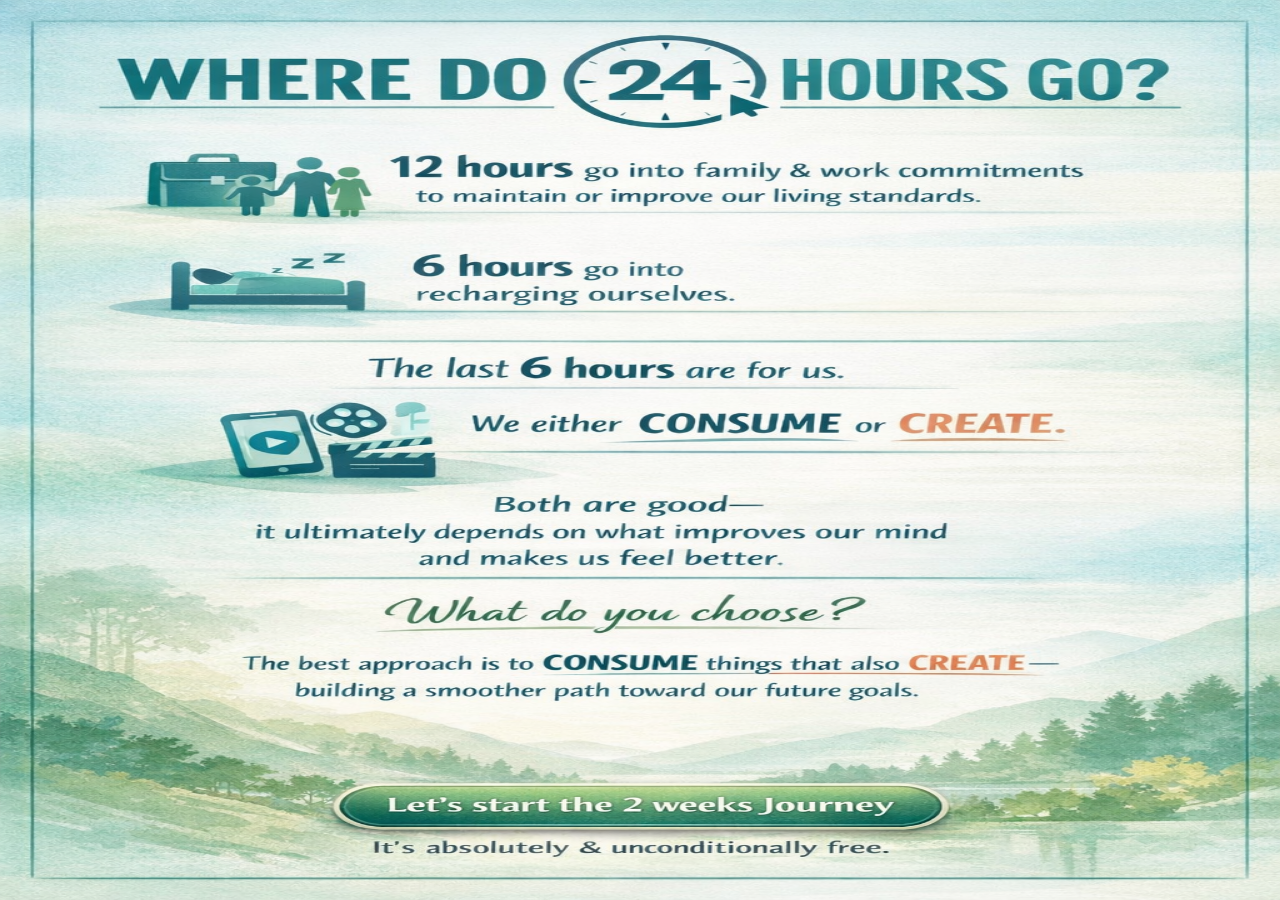
<file: templates/landing.html>
<!DOCTYPE html>
<html>
<head>
	<meta name="viewport" content="width=device-width, initial-scale=1">
	<style>
		html, body{
  margin:0;
  padding:0;
  height:100%;
  overflow:hidden;
}

.landing{
  position:fixed;
  top:0;
  left:0;
  width:100%;
  height:100%;
  background-image:url('/static/landing.png');
  background-size:100% 100%;
  background-position:center;
  background-repeat:no-repeat;
  background-color: white;
}
	</style>
</head>
<body>
<div class="landing" onclick="goToFeed()"></div>
<script>
function goToFeed(){
	window.location.href = "/feed"
}
</script>

</body>
</html>
</file>
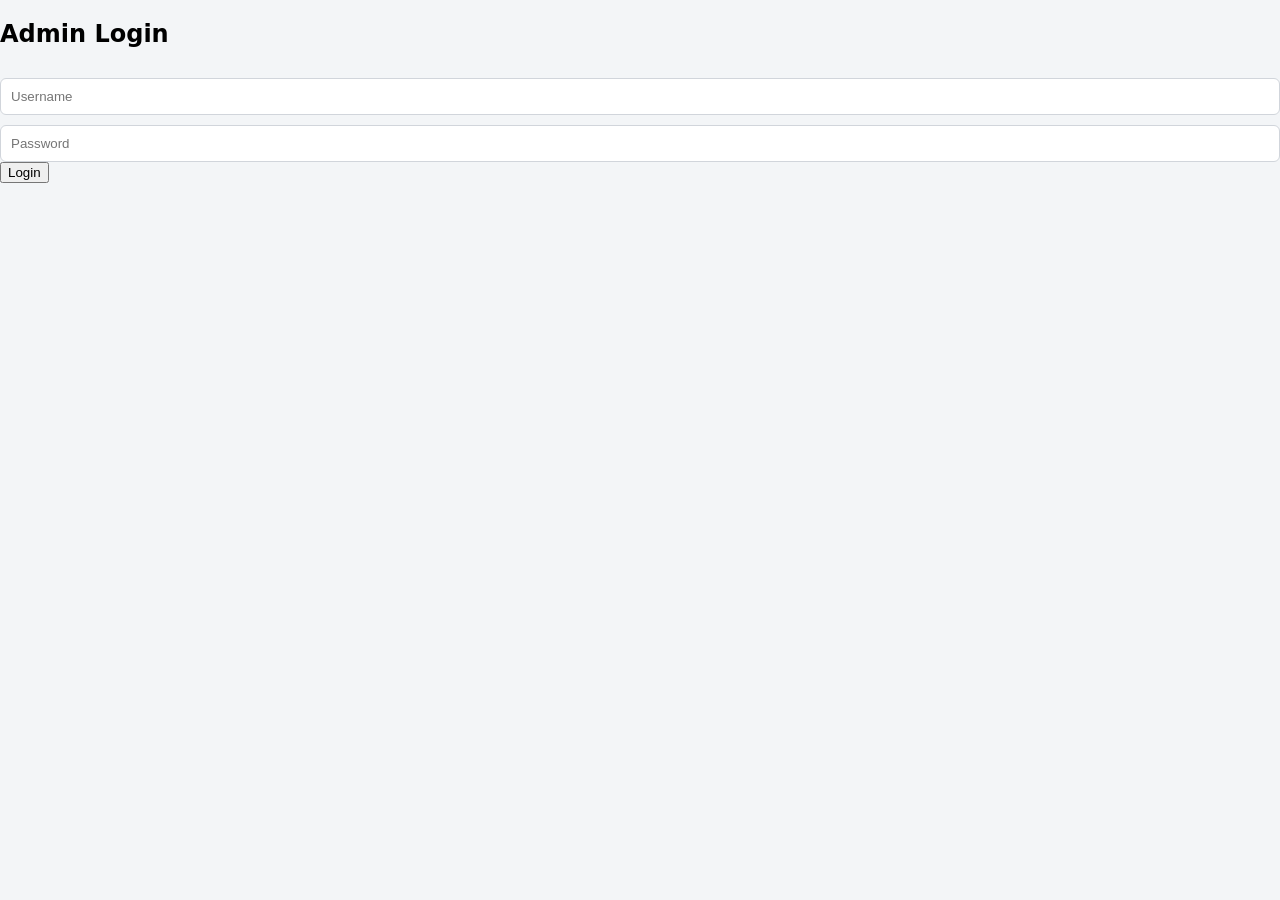
<file: templates/login.html>
<!DOCTYPE html>
<html>
	<head>
		<title>Admin Login</title>
		<link rel="stylesheet" href="/static/css/style.css">
		<meta name="viewport" content="width=device-width, initial-scale=1">
	</head>
	<body>
		<div class="login-box">
			<h2>Admin Login</h2>
			<form method="POST" action="/login">
				<input name="username" placeholder="Username">
				<input name="password" type="password" placeholder="Password">
				<button type="submit">Login</button>
			</form>
		</div>
	</body>
</html>
</file>
<file: static/css/style.css>
body{
font-family: system-ui, Arial, sans-serif;
margin:0;
background:#f3f5f7;
}

/* top bar */

.topnav{
height:55px;
background:#1f2937;
display:flex;
align-items:center;
padding:0 25px;
gap:25px;
color:white;
}

.topnav button{
background:none;
border:none;
color:#333;
font-size:15px;
cursor:pointer;
}

.topnav button:hover{
color:#60a5fa;
}

/* layout */

.layout{
display:flex;
height:calc(100vh - 55px);
overflow-x: hidden;
}

/* sidebar */

.sidebar{
width:240px;
background:white;
border-right:1px solid #e5e7eb;
padding:20px;
}

.sidebar h3{
margin-top:0;
}

.sidebar ul{
list-style:none;
padding:0;
margin:10px 0;
}

.sidebar li{
padding:10px;
border-radius:6px;
cursor:pointer;
}

.sidebar li:hover{
background:#f1f5f9;
}

/* main area */

.main{
flex:1;
padding:35px;
overflow:auto;
}

/* buttons */

.content-buttons button{
background:#3b82f6;
color:white;
border:none;
padding:10px 18px;
border-radius:6px;
margin-right:10px;
cursor:pointer;
}

.content-buttons button:hover{
background:#2563eb;
}

.generator{
margin-top:20px;
margin-bottom: 20px;
}

.generator button{
background:#10b981;
color:white;
border:none;
padding:10px 18px;
border-radius:6px;
margin-right:10px;
cursor:pointer;
}

.generator button:hover{
background:#059669;
}

/* forms */

input, textarea{
padding:10px;
border-radius:6px;
border:1px solid #d1d5db;
margin-top:10px;
width:100%;
max-width:100%;
box-sizing: border-box;
}

textarea{
height:120px;
}

/* result grid */

#result{
margin-top:30px;
display:grid;
grid-template-columns:repeat(auto-fill,minmax(260px,1fr));
gap:20px;
}

/* cards */

.card{
background:white;
border-radius:10px;
padding:20px;
box-shadow:0 4px 12px rgba(0,0,0,0.06);
transition:transform .15s;
}

.card:hover{
transform:translateY(-3px);
}

.card img{
width:100%;
border-radius:8px;
}

.card video{
width:100%;
border-radius:8px;
}

.folder-item{
display:flex;
justify-content:space-between;
align-items:center;
padding:8px;
border-radius:6px;
cursor:pointer;
}

.folder-item:hover{
background:#f1f5f9;
}

.folder-actions{
display:none;
gap:5px;
}

.folder-item:hover .folder-actions{
display:inline-flex;
}

.folder-actions button{
border:none;
background:none;
cursor:pointer;
}

.generated-table{
border-collapse:collapse;
margin-top:15px;
}

.generated-table td{
border:1px solid #d1d5db;
min-width:120px;
height:40px;
padding:6px;
background:white;
}

.card table{
border-collapse:collapse;
width:100%;
}

.card td{
border:1px solid #e5e7eb;
padding:8px;
}

.timestamp{
font-size:12px;
color:#6b7280;
margin-bottom:8px;
}

.feed{
flex:1;
display:flex;
flex-direction:column;
align-items:center;
padding:20px;
}

#posts{
width:100%;
max-width:500px;
display:flex;
flex-direction:column;
gap:25px;
}

.post{
background:white;
border-radius:12px;
overflow:hidden;
box-shadow:0 4px 12px rgba(0,0,0,0.06);
display:flex;
flex-direction:column;
transition:transform .15s ease;
padding: 10px;
}

.post img{
width:100%;
border-radius:8px;
}

.post video{
width:100%;
border-radius:8px;
}

@media (max-width:768px){

.container{
flex-direction:column;
}

.sidebar{
width:100%;
border-right:none;
border-bottom:1px solid #e5e7eb;
}

#posts{
max-width:100%;
}

.topnav{
justify-content:space-around;
}

}

.feed-table{
width:100%;
border-collapse:collapse;
margin-top:10px;
}

.feed-table td{
border:1px solid #d1d5db;
padding:8px;
min-width:80px;
}

.post table{
width:100%;
border-collapse:collapse;
margin:10px 0;
}

.post td{
border:1px solid #e5e7eb;
padding:8px;
}


.feed{
flex:1;
display:flex;
flex-direction:column;
align-items:center;
padding:20px;
background:#f3f5f7;
}

#posts{
width:100%;
max-width:520px;
display:flex;
flex-direction:column;
gap:30px;
}

.post img{
width:100%;
display:block;
}

.post video{
width:100%;
display:block;
}

.caption{
padding:12px 16px;
font-size:14px;
line-height:1.4;
}

@media (max-width:768px){

.container{
flex-direction:column;
}

.sidebar{
width:100%;
border-right:none;
border-bottom:1px solid #e5e7eb;
}

.feed{
padding:10px;
}

#posts{
max-width:100%;
gap:20px;
margin-bottom: 20px;
}

.topnav{
justify-content:space-around;
}

}

.post:hover{
transform:translateY(-3px);
}

.post-actions{
display:flex;
gap:10px;
padding:10px 16px;
}

.post-actions button{
border:none;
background:none;
cursor:pointer;
font-size:16px;
}

.pagination{
display:flex;
gap:6px;
justify-content:center;
margin-top:20px;
flex-wrap:wrap;
}

.pagination button{
padding:6px 10px;
border:none;
background:#eee;
cursor:pointer;
}

.pagination button.active{
background:#333;
color:white;
}

.admin-login{
display:none;
position:fixed;
top:50%;
left:50%;
transform:translate(-50%,-50%);
background:white;
padding:20px;
box-shadow:0 0 10px rgba(0,0,0,0.3);
z-index:9999;
}

#folders{
display:flex;
flex-wrap:wrap;
gap:8px;
padding:0;
margin:0;
list-style:none;
}

#folders li{
background:#f1f1f1;
padding:8px 12px;
border-radius:20px;
cursor:pointer;
white-space:nowrap;
font-size:14px;
}

#folders li:hover{
background:#ddd;
}

/*.layout{
display:flex;
gap:20px;
padding:20px;
}*/

.main{
flex:1;
}

.sidebar{
width:220px;
background:#f5f5f5;
padding:15px;
}

.topnav{
display:flex;
gap:10px;
padding:10px;
background:#fafafa;
border-bottom:1px solid #ddd;
}

.menu-btn{
/*display:none;*/
font-size:20px;
}

@media (max-width:600px){

.layout{
  flex-direction: column;
}

.sidebar{
  position: fixed;
  transform: translateX(-100%);
  top:0;
  height:100%;
  width:240px;
  background:white;
  z-index:1000;
  transition:0.3s;
  box-shadow:2px 0 10px rgba(0,0,0,0.1); /* optional */
}

.sidebar.open{
  left:0;
}

.main{
  padding:20px;
}

}

.close-btn{
position:absolute;
top:10px;
right:10px;
background:none;
border:none;
font-size:22px;
cursor:pointer;
}

#searchResults .post{
margin-bottom:20px;
}

#folder-form {
  display:flex;
  gap:8px;
  margin-bottom:10px;
}

#folder-form input{
  flex:1;
}

#folder-form button{
  width:40px;
}

.sidebar{
  transform: translateX(-100%);
}

.sidebar.open{
  transform: translateX(0);
}

#folder-form {
  display: flex;
  gap: 8px;
  margin-bottom: 10px;
  align-items: center;
}

#folder-form input {
  flex: 1;
}

#folder-form select {
  flex: 1;
}

#folder-form button {
  width: 40px;
}

#folders ul {
  padding-left: 15px;
}

.folder-item {
  cursor: pointer;
  padding: 6px;
  border-radius: 6px;
}

.folder-item:hover {
  background: #f1f5f9;
}

.folder-item::before {
  content: "▶";
  margin-right: 6px;
  font-size: 10px;
}

.modal{
	display:none;
	position:fixed;
	top:0;
	left:0;
	width:100%;
	height:100%;
	background:rgba(0,0,0,0.4);
	justify-content:center;
	align-items:center;
	z-index:9999;
}

.modal-content{
	background:white;
	padding:20px;
	border-radius:10px;
	width:90%;
	max-width:320px;   /* 🔥 prevents overflow */
	box-shadow:0 10px 30px rgba(0,0,0,0.2);
	display:flex;
	flex-direction:column;
	gap:12px;
}

.modal-content select{
	width:100%;
	max-width:100%;
	padding:8px;
	border-radius:6px;
	border:1px solid #ccc;
}

.modal-actions{
	display:flex;
	justify-content:flex-end;
	gap:10px;
}

.modal-actions button{
	padding:8px 12px;
	border:none;
	border-radius:6px;
	cursor:pointer;
}

.modal-actions button:first-child{
	background:#3b82f6;
	color:white;
}

.modal-actions button:last-child{
	background:#e5e7eb;
}

mark{
	background: #fde047;
}

.progress-container {
  width: 100%;
  height: 8px;              /* 👈 gives visible thickness */
  background: #eee;         /* light background */
  border-radius: 5px;
  overflow: hidden;
  margin: 10px 0;
}

#progressBar {
  height: 100%;
  width: 0%;
  background: linear-gradient(90deg, #4caf50, #81c784);      /* green progress */
  transition: width 0.3s ease;
}
</file>
